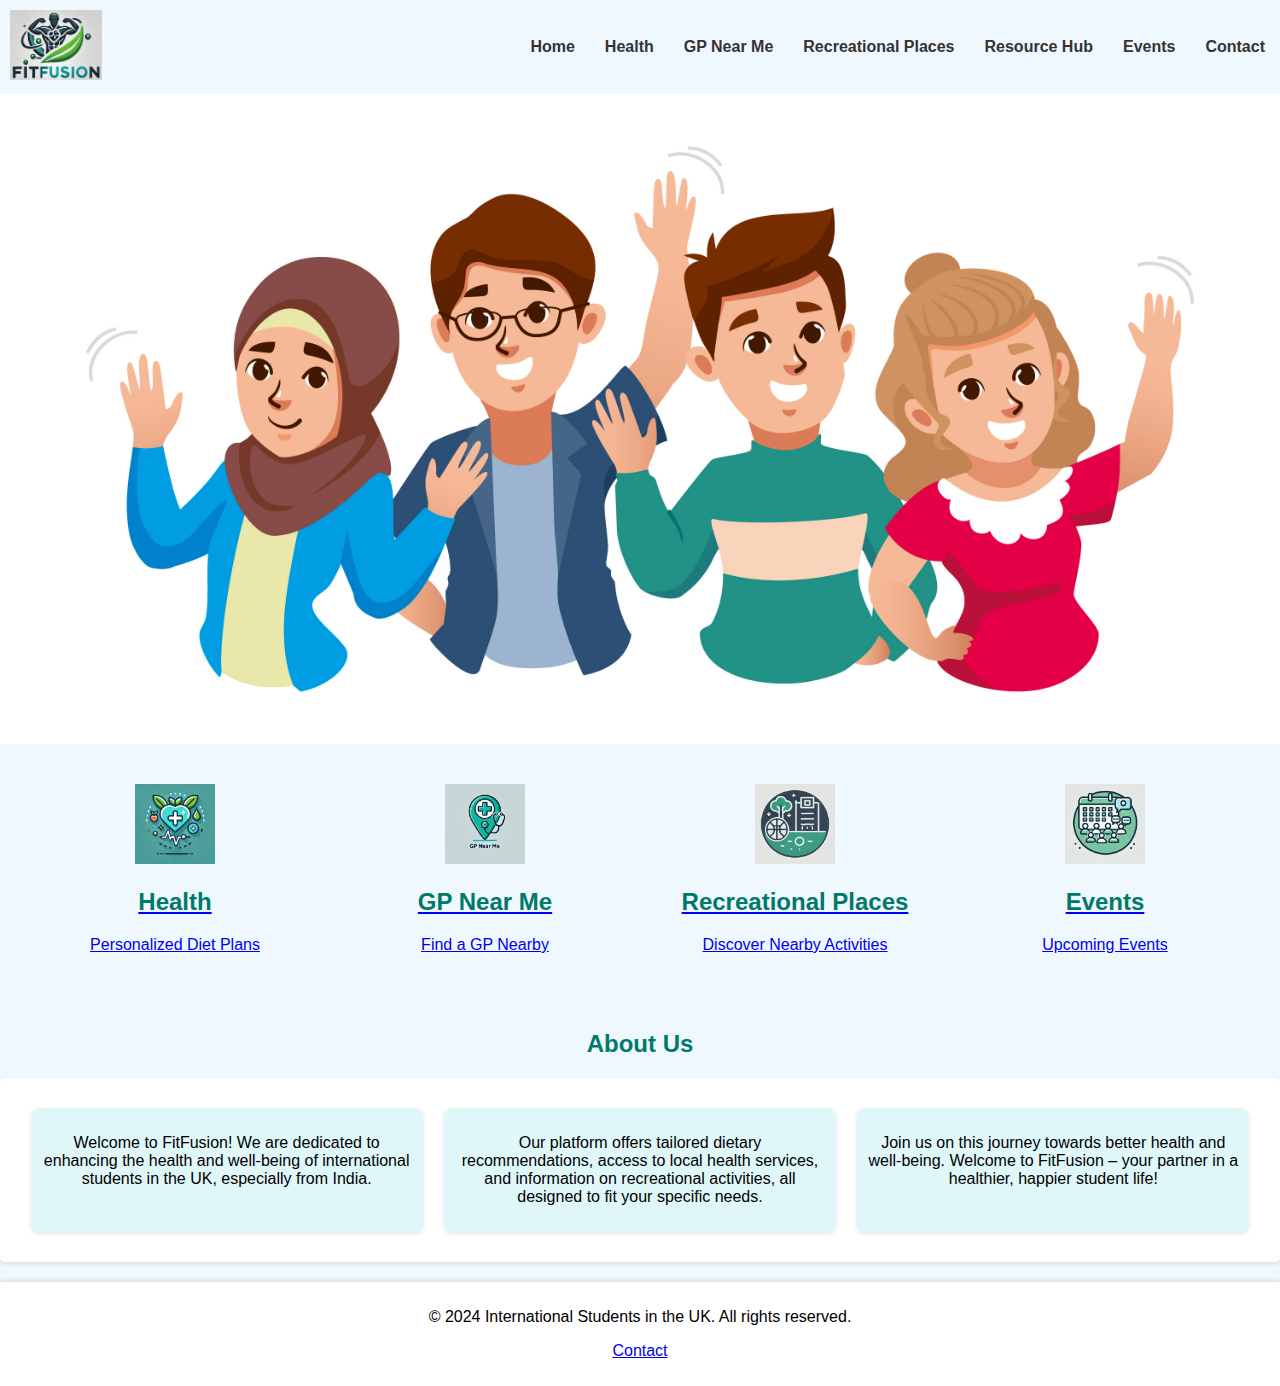
<file: index.html>
<!DOCTYPE html>
<html lang="en">
<head>
    <meta charset="UTF-8">
    <meta name="viewport" content="width=device-width, initial-scale=1.0">
    <title>International Students in the UK</title>
    <style>
        body {
            font-family: Arial, sans-serif;
            margin: 0;
            padding: 0;
            background-color: #f0f8ff;
        }

        .container {
            width: 100%;
            
        }

        header {
            display: flex;
            justify-content: space-between;
            align-items: center;
            /* padding: 20px; */
            background-color: #f0f8ff;
            box-shadow: 0 2px 4px rgba(0, 0, 0, 0.1);
        }

        .logo img {
            height: 70px;
            padding: 10px;
        }

        nav ul {
            list-style: none;
            margin: 0;
            padding: 0;
            display: flex;
        }

        nav li {
            margin: 0 15px;
        }

        nav a {
            text-decoration: none;
            color: #333;
            font-weight: bold;
        }


        .menu-toggle {
            display: none;
            flex-direction: column;
            cursor: pointer;
            padding: 10px;
        }

        .menu-toggle div {
            width: 25px;
            height: 2px;
            background-color: #333;
            margin: 5px 0;
            transition: all 0.3s;
        }

        .banner {
            width: 100%; /* Set the container width */
            height: 650px; /* Set a fixed height */
            background: url('images/homepgnew.jpg') no-repeat center center;
            background-size: cover;
            text-align: center;
            color: #fff;
        }

        .banner h1 {
            padding-top: 80px; /* Adjust padding to vertically center the text */
            font-size: 2.5em;
            margin: 0;
        }

        .banner p {
            margin: 20px 0 0;
        }

        .features {
            display: flex;
            flex-direction: column;
            align-items: center;
            padding: 20px;
        }

        .feature {
            text-align: center;
            margin: 20px;
            width: 90%;
        }

        .feature img {
            width: 80px;
            height: 80px;
        }

        .feature h2 {
            color: #00796b;
        }

        .about-us {
            display: flex;
            flex-direction: column;
            align-items: center;
            padding: 20px;
            background-color: #ffffff;
            box-shadow: 0 2px 4px rgba(0,0,0,0.1);
            border-radius: 5px;
            margin-top: 20px;
        }

        #about {
            text-align: center;
            color: #00796b;
            margin: 20px 0;
        }

        .card {
            background-color: #e0f7fa;
            border-radius: 8px;
            box-shadow: 0 2px 5px rgba(0,0,0,0.1);
            padding: 10px;
            margin: 10px;
            width: 30%; /* Adjusted for equal width on desktop view */
            text-align: center;
        }

        footer {
            text-align: center;
            padding: 10px;
            background-color: #fff;
            box-shadow: 0 -2px 4px rgba(0,0,0,0.1);
            margin-top: 20px;
        }

        @media (max-width: 600px) {
            nav ul {
    flex-direction: column;
    width: 100%;
    height: 100vh; /* Full viewport height */
    display: none; /* Ensures that the menu is hidden by default on mobile */
    background: rgba(240, 248, 255, 0.95); /* Semi-transparent background */
    position: fixed;
    top: 0;
    left: 0;
    z-index: 1000; /* Ensure it's above other content */
    align-items: center; /* Center items vertically */
    justify-content: center; /* Center items horizontally */
    padding-top: 60px; /* Optional: Adjust based on your header's height */
    box-sizing: border-box;
}

nav.active ul {
    display: flex; /* Display the menu when active */
    
}

.menu-toggle {
    display: flex;
    position: absolute;
    right: 10px; /* Position toggle on the right */
    top: 10px; /* Position toggle from the top */
}

.menu-toggle div.active:nth-child(1) {
    transform: translateY(8px) rotate(45deg);
}

.menu-toggle div.active:nth-child(2) {
    opacity: 0;
}

.menu-toggle div.active:nth-child(3) {
    transform: translateY(-8px) rotate(-45deg);
}

            .card{
                width : 80%;
                
            }

        }

        @media (min-width: 600px) {
            .features {
                flex-direction: row;
                justify-content: space-around;
            }

            .feature {
                width: 20%; /* Adjust for smaller width on desktop */
            }

            .about-us {
                flex-direction: row;
                justify-content: space-around;
                align-items: stretch;
            }


        }
    </style>
</head>
<body>
    <div class="container">
        <header>
            <div class="logo">
                <a href="index.html"><img src="images/logo.png" alt="Fitfusion Logo"></a>
            </div>
            <div class="menu-toggle" id="mobile-menu">
                <div class="bar"></div>
                <div the "bar"></div>
                <div class="bar"></div>
            </div>
            <nav>
                <ul>
                    <li><a href="index.html">Home</a></li>
                    <li><a href="health.html">Health</a></li>
                    <li><a href="gp_near_me.html">GP Near Me</a></li>
                    <li><a href="recreational_places.html">Recreational Places</a></li>
                    <li><a href="resources.html">Resource Hub</a></li>
                    <li><a href="events.html">Events</a></li>
                    <li><a href="contact.html">Contact</a></li>
                </ul>
            </nav>
        </header>
        <main>
            <section class="banner">
                <!-- <h1>International Students in the UK</h1> -->
            </section>
            <section class="features">
                <div class="feature">
                    <a href="health.html"><img src="images/health.png" alt="Health">
                        <h2>Health</h2>
                        <p>Personalized Diet Plans</p></a>
                </div>
                <div class="feature">
                    <a href="gp_near_me.html"><img src="images/gp-near-me.png" alt="GP Near Me">
                        <h2>GP Near Me</h2>
                        <p>Find a GP Nearby</p></a>
                </div>
                <div class="feature">
                    <a href="recreational_places.html"><img src="images/recreational-places.png" alt="Recreational Places">
                        <h2>Recreational Places</h2>
                        <p>Discover Nearby Activities</p></a>
                </div>
                <div class="feature">
                    <a href="events.html"><img src="images/meetups.png" alt="Events">
                        <h2>Events</h2>
                        <p>Upcoming Events</p></a>
                </div>
            </section>
            <h2 id='about'>About Us</h2>

            <section class="about-us">
                <div class="card">
                    <p>Welcome to FitFusion! We are dedicated to enhancing the health and well-being of international students in the UK, especially from India.</p>
                </div>
                <div class="card">
                    <p>Our platform offers tailored dietary recommendations, access to local health services, and information on recreational activities, all designed to fit your specific needs.</p>
                </div>
                <div class="card">
                    <p>Join us on this journey towards better health and well-being. Welcome to FitFusion – your partner in a healthier, happier student life!</p>
                </div>
            </section>
        </main>
        <footer>
            <p>&copy; 2024 International Students in the UK. All rights reserved.</p>
            <p><a href="contact.html">Contact</a></p>
        </footer>
    </div>
    <script>
const mobileMenu = document.getElementById('mobile-menu');
const nav = document.querySelector('nav');

mobileMenu.addEventListener('click', function() {
    nav.classList.toggle('active');
    this.classList.toggle('is-active');
});


    </script>
</body>
</html>
</file>
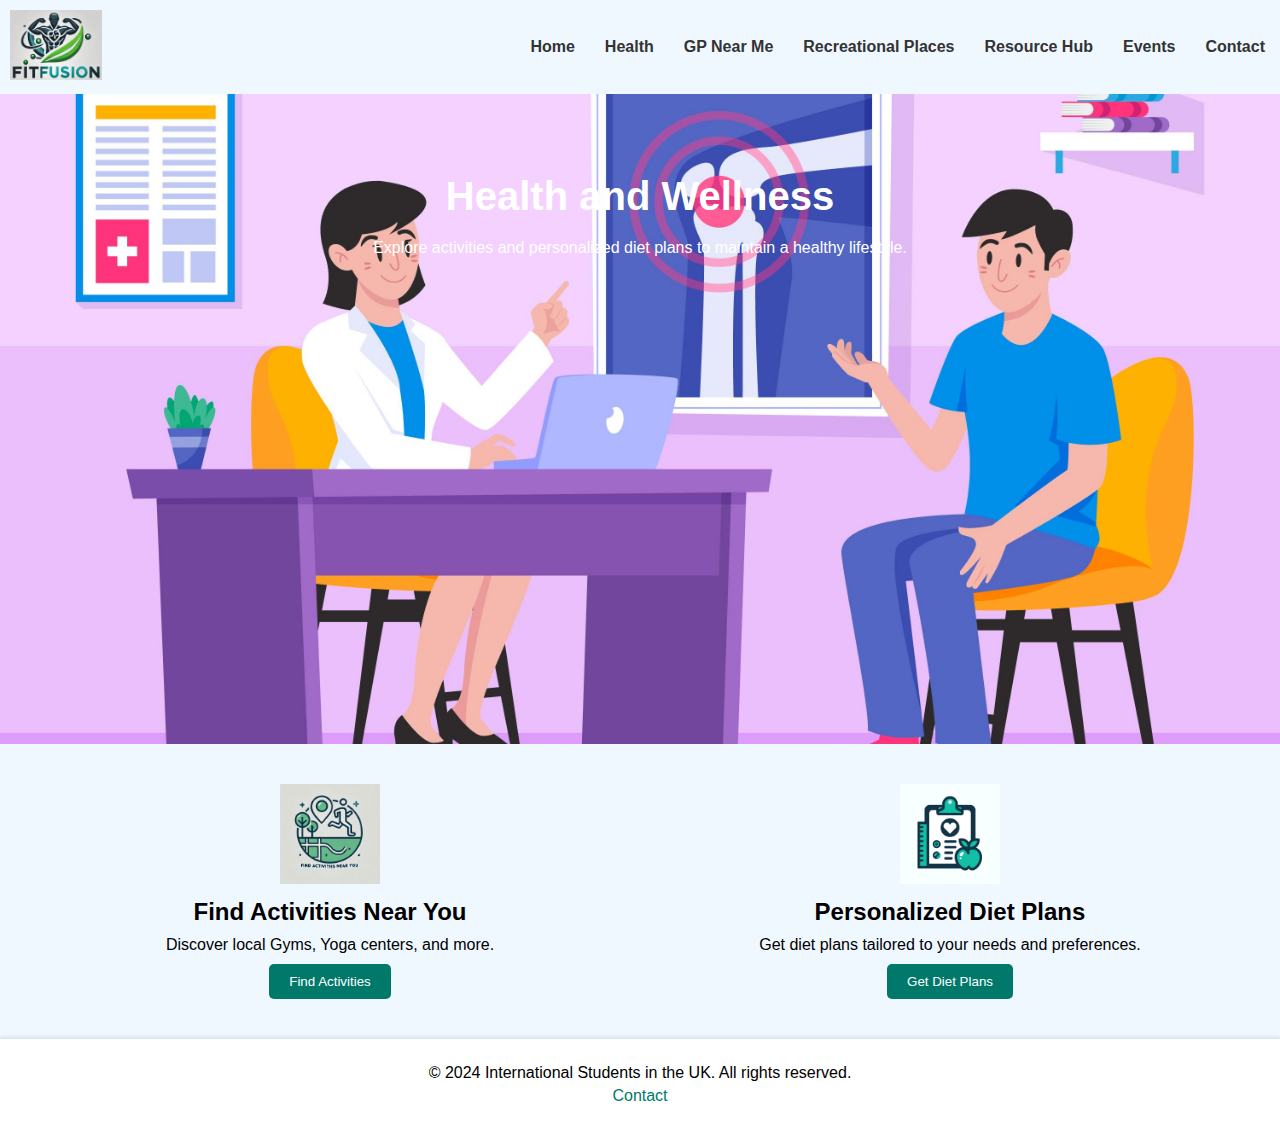
<file: health.html>
<!DOCTYPE html>
<html lang="en">
<head>
    <meta charset="UTF-8">
    <meta name="viewport" content="width=device-width, initial-scale=1.0">
    <title>Health - International Students in the UK</title>
    <style>
        body {
            font-family: Arial, sans-serif;
            margin: 0;
            padding: 0;
            background-color: #f0f8ff;
        }

        .container {
            width: 100%;
            margin: 0 auto;
        }

        header {
            display: flex;
            justify-content: space-between;
            align-items: center;
            background-color: #f0f8ff;
            box-shadow: 0 2px 4px rgba(0, 0, 0, 0.1);
        }

        .logo img {
            height: 70px;
            padding:10px;        }

        nav ul {
            list-style: none;
            margin: 0;
            padding: 0;
            display: flex;
        }

        nav li {
            margin: 0 15px;
        }

        nav a {
            text-decoration: none;
            color: #333;
            font-weight: bold;
        }

        .health-banner {
            width: 100%; /* Set the container width */
            height: 650px; /* Set a fixed height */
            background: url('images/Health.jpg') no-repeat center center;
            background-size: cover;
            text-align: center;
            color: #fff;
        }

        .health-banner h1 {
            padding-top: 80px; /* Adjust padding to vertically center the text */
            font-size: 2.5em;
            margin: 0;
        }

        .health-banner p {
            margin: 20px 0 0;
        }

        .health-options {
            display: flex;
            justify-content: space-around;
            flex-wrap: wrap;
            padding: 20px;
        }

        .option {
            text-align: center;
            margin: 20px;
            flex: 1 1 200px;
        }

        .option img {
            width: 100px;
            height: 100px;
        }

        .option h2, .option p {
            margin: 10px 0;
        }

        .option button {
            padding: 10px 20px;
            color: #fff;
            background-color: #00796b;
            border: none;
            cursor: pointer;
            border-radius: 5px;
        }

        .option button:hover {
            background-color: #004d40;
        }

        footer {
            text-align: center;
            padding: 20px;
            background-color: #fff;
            box-shadow: 0 -2px 4px rgba(0, 0, 0, 0.1);
        }

        footer p {
            margin: 5px 0;
        }

        footer a {
            color: #00796b;
            text-decoration: none;
        }
        .paragraph {
            text-align: center;
            padding: 20px;
            margin: 20px 40px;
            font-size: 16px;
            line-height: 1.6;
            color: #333;
            width: 60%;
            border: 1px solid black;
            
        }
    </style>
</head>
<body>
    <div class="container">
        <header>
            <div class="logo">
                <a href="index.html"><img src="images/logo.png" alt="Logo"></a>
            </div>
            <nav>
                <ul>
                    <li><a href="index.html">Home</a></li>
                    <li><a href="health.html">Health</a></li>
                    <li><a href="gp_near_me.html">GP Near Me</a></li>
                    <li><a href="recreational_places.html">Recreational Places</a></li>
                    <li><a href="resources.html">Resource Hub</a></li>
                    <li><a href="events.html">Events</a></li>
                    <li><a href="contact.html">Contact</a></li>
                </ul>
            </nav>
        </header>
        <main>
            <section class="health-banner">
                <h1>Health and Wellness</h1>
                <p>Explore activities and personalized diet plans to maintain a healthy lifestyle.</p>
            </section>
            <section class="health-options">
                <div class="option">
                    <img src="images/find_activities.png" alt="Find Activities">
                    <h2>Find Activities Near You</h2>
                    <p>Discover local Gyms, Yoga centers, and more.</p>
                    <button onclick="location.href='find_activities.html'">Find Activities</button>
                </div>
                <div class="option">
                    <img src="images/diet.png" alt="Diet Plans">
                    <h2>Personalized Diet Plans</h2>
                    <p>Get diet plans tailored to your needs and preferences.</p>
                    <button onclick="location.href='diet_plans.html'">Get Diet Plans</button>
                </div>
            </section>
        </main>
        <footer>
            <p>&copy; 2024 International Students in the UK. All rights reserved.</p>
            <p> <a href="contact.html">Contact</a></p>
        </footer>
    </div>
</body>
</html>
</file>
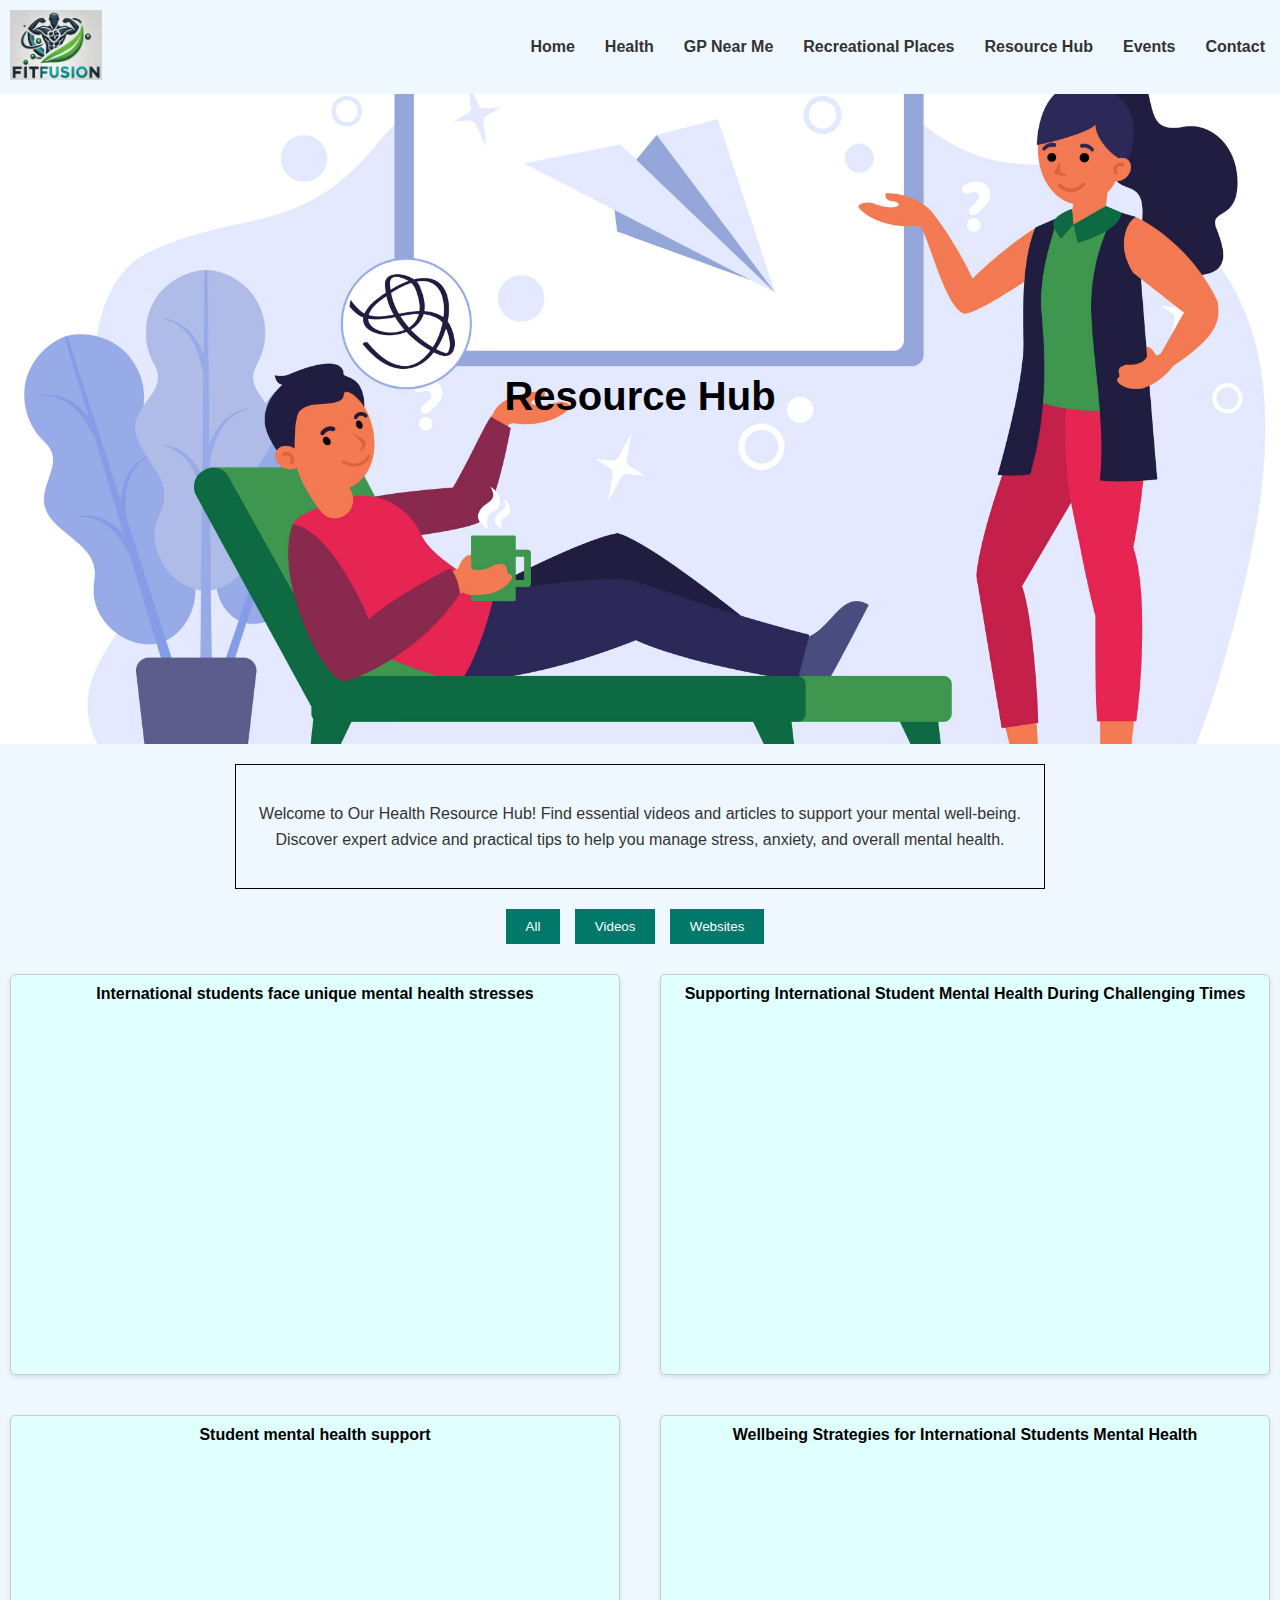
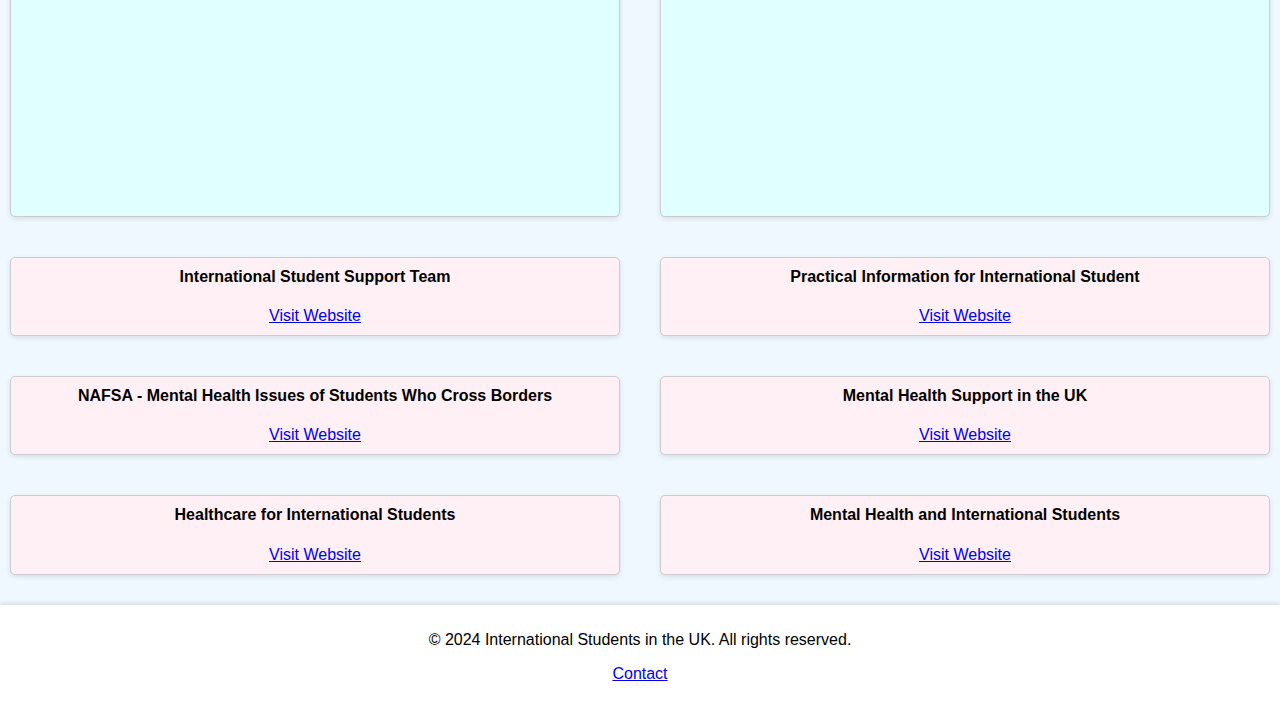
<file: resources.html>
<!DOCTYPE html>
<html lang="en">
<head>
    <meta charset="UTF-8">
    <meta name="viewport" content="width=device-width, initial-scale=1.0">
    <title>Resource Hub</title>
    <style>
        body {
            font-family: Arial, sans-serif;
            margin: 0;
            padding: 0;
            background-color: #f0f8ff;
        }

        .container {
            width: 100%;
            
        }

        header {
            display: flex;
            justify-content: space-between;
            align-items: center;
            
            background-color: #f0f8ff;
            box-shadow: 0 2px 4px rgba(0, 0, 0, 0.1);
        }

        .logo img {
            height: 70px;
            padding: 10px;
        }

        nav ul {
            list-style: none;
            margin: 0;
            padding: 0;
            display: flex;
        }

        nav li {
            margin: 0 15px;
        }

        nav a {
            text-decoration: none;
            color: #333;
            font-weight: bold;
        }
        .resource-filter {
            text-align: center;
            margin-bottom: 20px;
        }

        .resource-filter button {
            padding: 10px 20px;
            margin-right: 10px;
            border: none;
            background-color: #00796b;
            color: white;
            cursor: pointer;
        }

        .resource-filter button:hover {
            background-color: #004d40;
        }

        .resource-container {
            display: flex;
            flex-wrap: wrap;
            justify-content: space-around; /* Ensures even spacing between cards */
        }

        .resource-card {
            flex: 0 0 48%; /* Sets the card to take up roughly half the width minus margin */
            display: flex;
            flex-direction: column;
            align-items: center;
            border: 1px solid #ccc;
            padding: 10px;
            margin: 10px;
            border-radius: 5px;
            background-color: #fff;
            box-shadow: 0 2px 5px rgba(0, 0, 0, 0.1);
        }

        .resource-card h4 {
            margin-top: 0;
        }

        .resource-card.video {
            background-color: #e0ffff;
        }

        .resource-card.website {
            background-color: #fff0f5;
        }

        iframe {
            width: 100%;
            height: 340px;
            border: none;
        }

        @media (min-width: 992px) {
            .resource-container {
                display: grid;
                grid-template-columns: repeat(2, 1fr); /* Adjust to 2 columns for wider screens */
                grid-gap: 20px;
            }
        }
        .banner {
            width: 100%;
            padding: 0;
            height: 650px;
            background: url('images/resource.jpeg') no-repeat center center;
            background-size: cover;
            text-align: center;
            color: #fff;
        }

        .banner h1 {
            padding-top: 280px;
            font-size: 2.5em;
            margin: 0;
            color: black;
        }

        .paragraph {
            text-align: center;
            padding: 20px;
            margin: 20px 40px;
            font-size: 16px;
            line-height: 1.6;
            color: #333;
            width: 60%;
            border: 1px solid black;
            
        }

        footer {
            text-align: center;
            padding: 10px;
            background-color: #fff;
            box-shadow: 0 -2px 4px rgba(0,0,0,0.1);
            margin-top: 20px;
        }
    </style>
</head>
<body>
    <div class="container">
        <header>
            <div class="logo">
                <a href="index.html" class="logo"><img src="images/logo.png" alt="Fitfusion Logo"></a>
            </div>
            <nav>
                <ul>
                    <li><a href="index.html">Home</a></li>
                    <li><a href="health.html">Health</a></li>
                    <li><a href="gp_near_me.html">GP Near Me</a></li>
                    <li><a href="recreational_places.html">Recreational Places</a></li>
                    <li><a href="resources.html">Resource Hub</a></li>
                    <li><a href="events.html">Events</a></li>
                    <li><a href="contact.html">Contact</a></li>
                </ul>
            </nav>
        </header>
        <main>
            <section class="banner">
                <h1>Resource Hub</h1>
            </section>
            <center><section class='paragraph'>
                <p>
             Welcome to Our Health Resource Hub! Find essential videos and articles to support your mental well-being. Discover expert advice and practical tips to help you manage stress, anxiety, and overall mental health.                </p>
            </section></center>
            <div class="resource-filter">
                <button onclick="filterResources('all')">All</button>
                <button onclick="filterResources('video')">Videos</button>
                <button onclick="filterResources('website')">Websites</button>
            </div>
            <div id="resourceContainer" class="resource-container">
                <!-- Dynamic content will be loaded here -->
            </div>
        </main>
    </div>
    <footer>
        <p>&copy; 2024 International Students in the UK. All rights reserved.</p>
        <p><a href="contact.html">Contact</a></p>
    </footer>
    <script>
        document.addEventListener('DOMContentLoaded', function () {
            const resources = [ 
                { type: 'video', title: 'International students face unique mental health stresses', url: 'https://www.youtube.com/embed/F8TSBogMYqY?si=JEpFAzmpaxDliLxt' },
                { type: 'video', title: 'Supporting International Student Mental Health During Challenging Times ', url: 'https://www.youtube.com/embed/WCBbssfVRFg?si=F9B8piclmS7rk31M' },
                { type: 'video', title: 'Student mental health support', url: 'https://www.youtube.com/embed/zcczTmuQwZA?si=eVKVOAe-6l7QiwVH' },
                { type: 'video', title: 'Wellbeing Strategies for International Students Mental Health', url: 'https://www.youtube.com/embed/yWpIhb0QpXM?si=EqnyztulJmCPeOTx' },
                    { type: 'website', title: 'International Student Support Team', url: 'https://www.strath.ac.uk/studywithus/internationalstudents/whileyourehere/internationalstudentsupportteam/' },
                { type: 'website', title: 'Practical Information for International Student', url: 'https://www.gla.ac.uk/international/support/practicalinformationinternationalstudents/nhs-health-services/' },
                { type: 'website', title: 'NAFSA - Mental Health Issues of Students Who Cross Borders', url: 'https://www.nafsa.org/ie-magazine/2023/5/5/mental-health-issues-students-who-cross-borders' },
                { type: 'website', title: 'Mental Health Support in the UK', url: 'https://ukcisa.org.uk/Information--Advice/Studying--living-in-the-UK/Mental-health-support-in-the-UK' },
                { type: 'website', title: 'Healthcare for International Students', url: 'https://www.ncbi.nlm.nih.gov/pmc/articles/PMC10882177/' },
                { type: 'website', title: 'Mental Health and International Students', url: 'https://global.ed.ac.uk/transitions-and-mentoring-toolkit/transitions-toolkit/transitions-for-wellbeing/mental-health-and-international-students' },
                
            ];

            function displayResources(filter) {
                const container = document.getElementById('resourceContainer');
                container.innerHTML = '';
                resources.filter(r => filter === 'all' || r.type === filter).forEach(resource => {
                    const card = document.createElement('div');
                    card.className = `resource-card ${resource.type}`;
                    if (resource.type === 'video') {
                        card.innerHTML = `<h4>${resource.title}</h4><iframe src="${resource.url}" frameborder="0" allow="accelerometer; autoplay; encrypted-media; gyroscope; picture-in-picture" allowfullscreen></iframe>`;
                    } else if (resource.type === 'website') {
                        card.innerHTML = `<h4>${resource.title}</h4><a href="${resource.url}" target="_blank">Visit Website</a>`;
                    }
                    container.appendChild(card);
                });
            }

            function filterResources(type) {
                displayResources(type);
            }

            window.filterResources = filterResources;
            displayResources('all');
        });
    </script>
</body>
</html>
</file>
